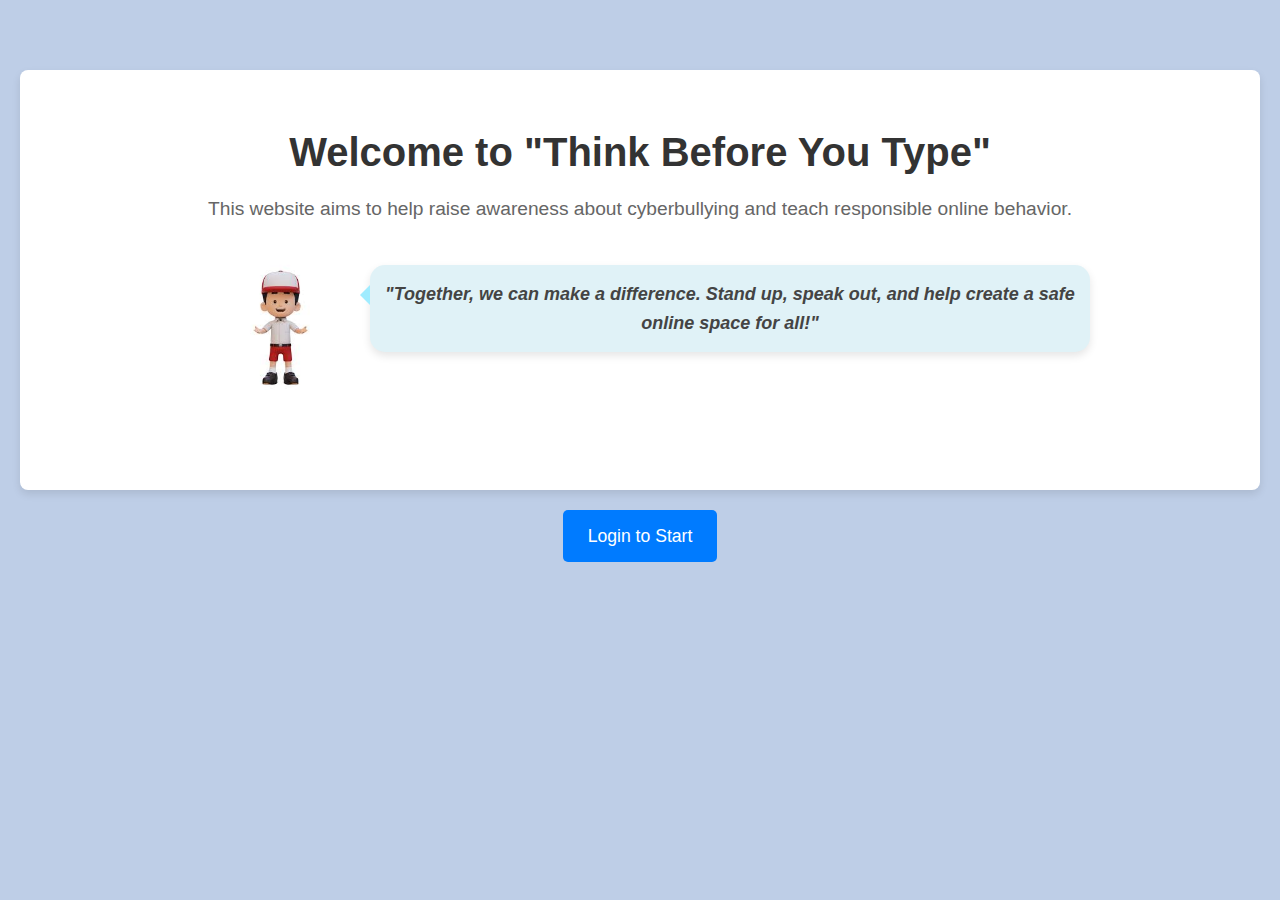
<file: index.html>
<!DOCTYPE html>
<html lang="en">
<head>
    <meta charset="UTF-8">
    <title>Think Before You Type - Home</title>
    <link rel="stylesheet" href="styles.css"> <!-- Optional external stylesheet -->

    <style>
        /* Base styling */
        body, html {
            height: 100%;
            margin: 0;
            padding: 0;
        }

        /* Main page container */
        .main-container {
            display: flex;
            flex-direction: column;
            align-items: center;
            justify-content: flex-start;
            min-height: 100vh;
            background-color: #becee7;
            padding: 20px;
            box-sizing: border-box;
        }

        /* Section for welcome text, image, and speech bubble */
        .question-image-section {
            text-align: center;
            margin-top: 50px;
            margin-bottom: 20px;
            padding: 50px 5%;
            background-color: #ffffff;
            border-radius: 8px;
            box-shadow: 0 4px 8px rgba(0,0,0,0.1);
            width: 100%;
            box-sizing: border-box;
        }

        /* Button container section */
        .buttons-section {
            display: flex;
            justify-content: center;
            width: 100%;
            max-width: 400px;
        }

        /* Main title style */
        .title {
            font-size: 2.5em;
            color: #333;
            margin-bottom: 10px;
        }

        /* Subtitle Style */
        .subtitle {
            font-size: 1.2em;
            color: #666;
            margin-bottom: 20px;
        }

        /* Boy image styling */
        .boy-image {
            max-width: 150px;
            height: auto;
            display: block;
            margin: 0 auto 15px auto;
        }

        /* Speech bubble styling */
        .speech-bubble {
            background-color: #e0f2f7;
            border-radius: 15px;
            padding: 15px;
            margin-top: 10px;
            font-style: italic;
            color: #444;
            max-width: 80%;
            display: inline-block;
        }

        /* Login button styling */
        .submit-btn {
            display: inline-block;
            background-color: #007bff;
            color: white;
            padding: 12px 25px;
            border-radius: 5px;
            text-decoration: none;
            font-size: 1.1em;
            transition: background-color 0.3s ease;
        }

        /* Button hover effect */
        .submit-btn:hover {
            background-color: #0056b3;
        }
    </style>
</head>
<body>

    <!-- Main Container -->
    <div class="main-container">

        <!-- Section for title, subtitle, boy image, speech bubble -->
        <div class="question-image-section">
            <h1 class="title">Welcome to "Think Before You Type"</h1>

            <p class="subtitle">
                This website aims to help raise awareness about cyberbullying and teach responsible online behavior.
            </p>

            <!-- Speech container -->
            <div class="speech-container">
                <img src="boy speaking.jpg" alt="Boy Speaking" class="boy-image">

                <div class="speech-bubble">
                    "Together, we can make a difference. Stand up, speak out, and help create a safe online space for all!"
                </div>
            </div>
        </div>

        <!-- Section for the Login button -->
        <div class="buttons-section">
            <a href="login.html" class="submit-btn">Login to Start</a>
        </div>

    </div>

</body>
</html>
</file>
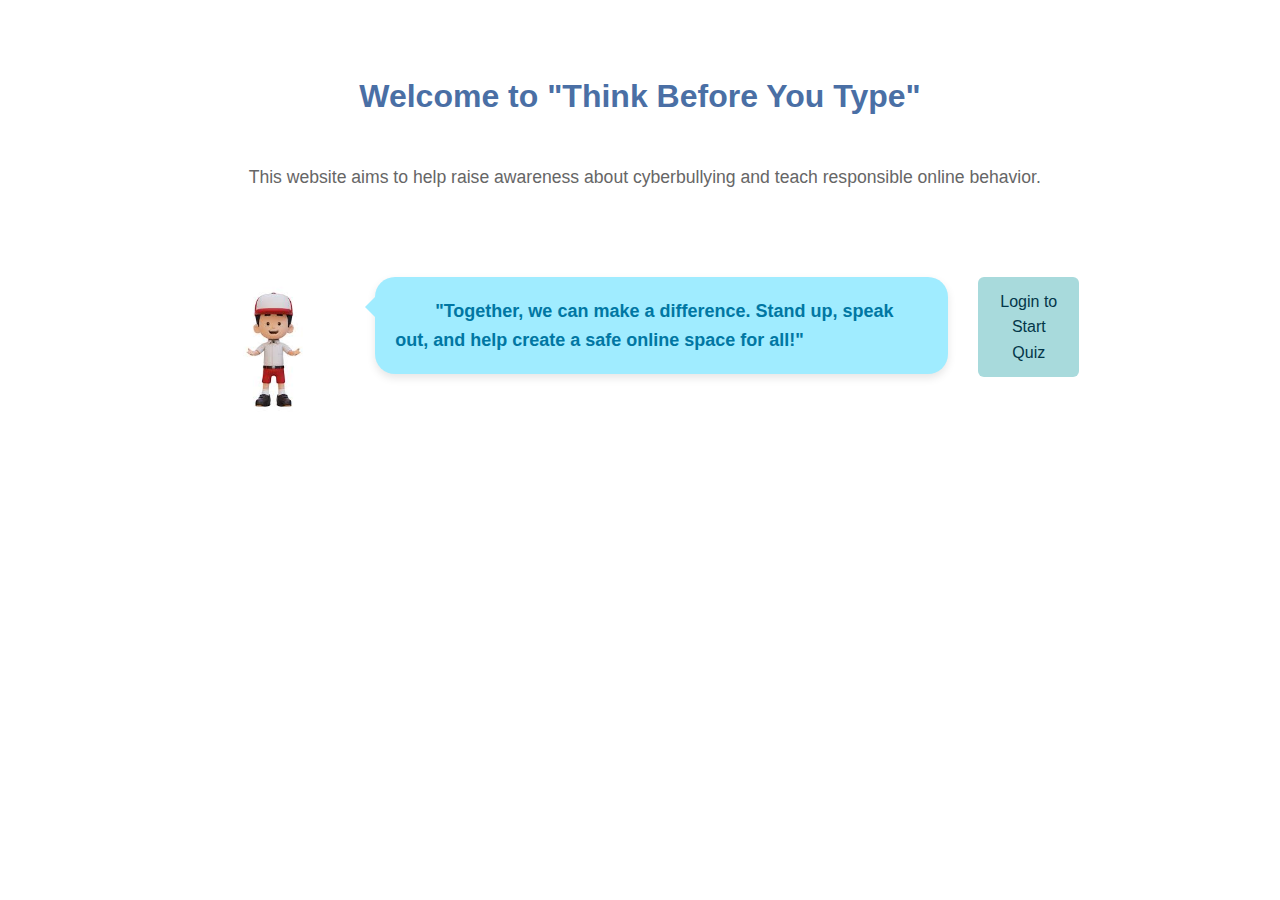
<file: homepage.htm>
<!DOCTYPE html>
<html lang="en">
<head>
  <meta charset="UTF-8">
  <title>Think Before You Type - Home</title>
    <link rel="stylesheet" href="styles.css">
</head>
<body>
  <div class="container">
        <h1 class="title">Welcome to "Think Before You Type"</h1>

        <p class="subtitle">
      This website aims to help raise awareness about cyberbullying and teach responsible online behavior.
    </p>

        <div class="speech-container">
      <img src="boy speaking.jpg" alt="Boy Speaking" class="boy-image">
      <div class="speech-bubble">
        "Together, we can make a difference. Stand up, speak out, and help create a safe online space for all!"
      </div>

         <div style="display: flex; justify-content: center;">       <a href="login.html" class="submit-btn">Login to Start Quiz</a>
    </div>
  </div>
</body>
</html>
</file>
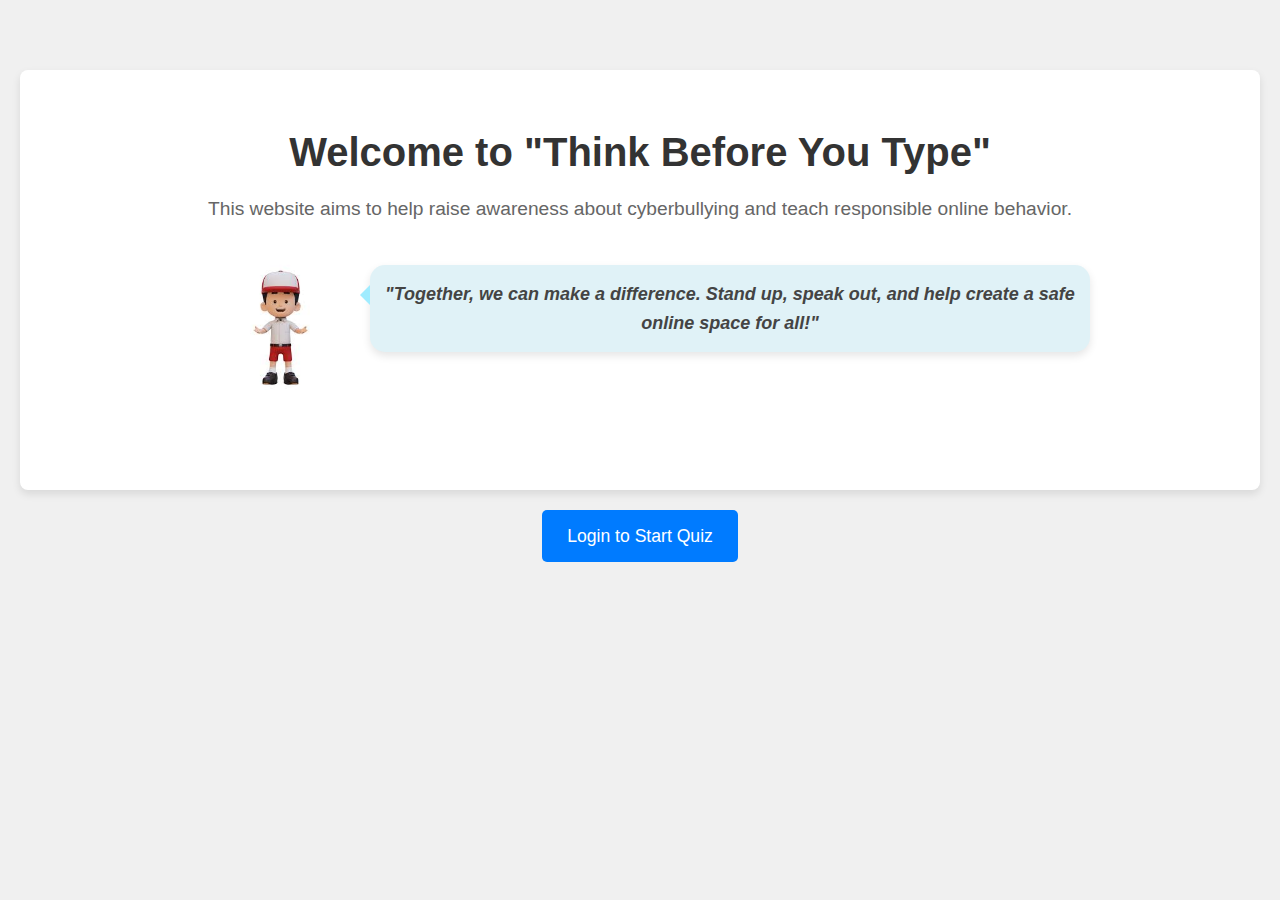
<file: Homepage.htm>
<!DOCTYPE html>
<!-- Root of the HTML document -->
<html lang="en">
<head>
    <!-- Set character encoding to UTF-8 for proper text rendering -->
    <meta charset="UTF-8">

    <!-- Page title shown in browser tab -->
    <title>Think Before You Type - Home</title>

    <!-- Link to external CSS file for additional styling -->
    <link rel="stylesheet" href="styles.css">

    <!-- Internal CSS for layout and style -->
    <style>
        /* Reset height and spacing for full-page layout */
        body, html {
            height: 100%;
            margin: 0;
            padding: 0;
        }

        /* Main layout container using flexbox */
        .main-container {
            display: flex;
            flex-direction: column;
            align-items: center;
            justify-content: flex-start; /* Push content to top */
            min-height: 100vh;
            background-color: #f0f0f0;
            padding: 20px;
            box-sizing: border-box;
        }

        /* Section that contains the title, description, image, and speech bubble */
        .question-image-section {
            text-align: center;
            margin-top: 50px; /* Space from top */
            margin-bottom: 20px;
            padding: 50px 5%;
            background-color: #ffffff;
            border-radius: 8px;
            box-shadow: 0 4px 8px rgba(0,0,0,0.1);
            width: 100%;
            box-sizing: border-box;
        }

        /* Container for login button */
        .buttons-section {
            display: flex;
            justify-content: center;
            width: 100%;
            max-width: 400px;
        }

        /* Main heading style */
        .title {
            font-size: 2.5em;
            color: #333;
            margin-bottom: 10px;
        }

        /* Subtitle (description text) style */
        .subtitle {
            font-size: 1.2em;
            color: #666;
            margin-bottom: 20px;
        }

        /* Image of a boy speaking */
        .boy-image {
            max-width: 150px;
            height: auto;
            display: block;
            margin: 0 auto 15px auto;
        }

        /* Speech bubble style under the image */
        .speech-bubble {
            background-color: #e0f2f7;
            border-radius: 15px;
            padding: 15px;
            margin-top: 10px;
            font-style: italic;
            color: #444;
            max-width: 80%;
            display: inline-block;
        }

        /* Style for the login button */
        .submit-btn {
            display: inline-block;
            background-color: #007bff;
            color: white;
            padding: 12px 25px;
            border-radius: 5px;
            text-decoration: none;
            font-size: 1.1em;
            transition: background-color 0.3s ease;
        }

        /* Hover effect for the login button */
        .submit-btn:hover {
            background-color: #0056b3;
        }
    </style>
</head>
<body>
    <!-- Main container for the page content -->
    <div class="main-container">

        <!-- Section containing the welcome message and image -->
        <div class="question-image-section">

            <!-- Website heading -->
            <h1 class="title">Welcome to "Think Before You Type"</h1>

            <!-- Short description of the website's purpose -->
            <p class="subtitle">
                This website aims to help raise awareness about cyberbullying and teach responsible online behavior.
            </p>

            <!-- Image and speech bubble quote section -->
            <div class="speech-container">
                <!-- Image of a boy who is speaking -->
                <img src="boy speaking.jpg" alt="Boy Speaking" class="boy-image">

                <!-- Motivational speech bubble text -->
                <div class="speech-bubble">
                    "Together, we can make a difference. Stand up, speak out, and help create a safe online space for all!"
                </div>
            </div>
        </div>

        <!-- Button that links to the login page -->
        <div class="buttons-section">
            <a href="login.html" class="submit-btn">Login to Start Quiz</a>
        </div>

    </div>
</body>
</html>
</file>
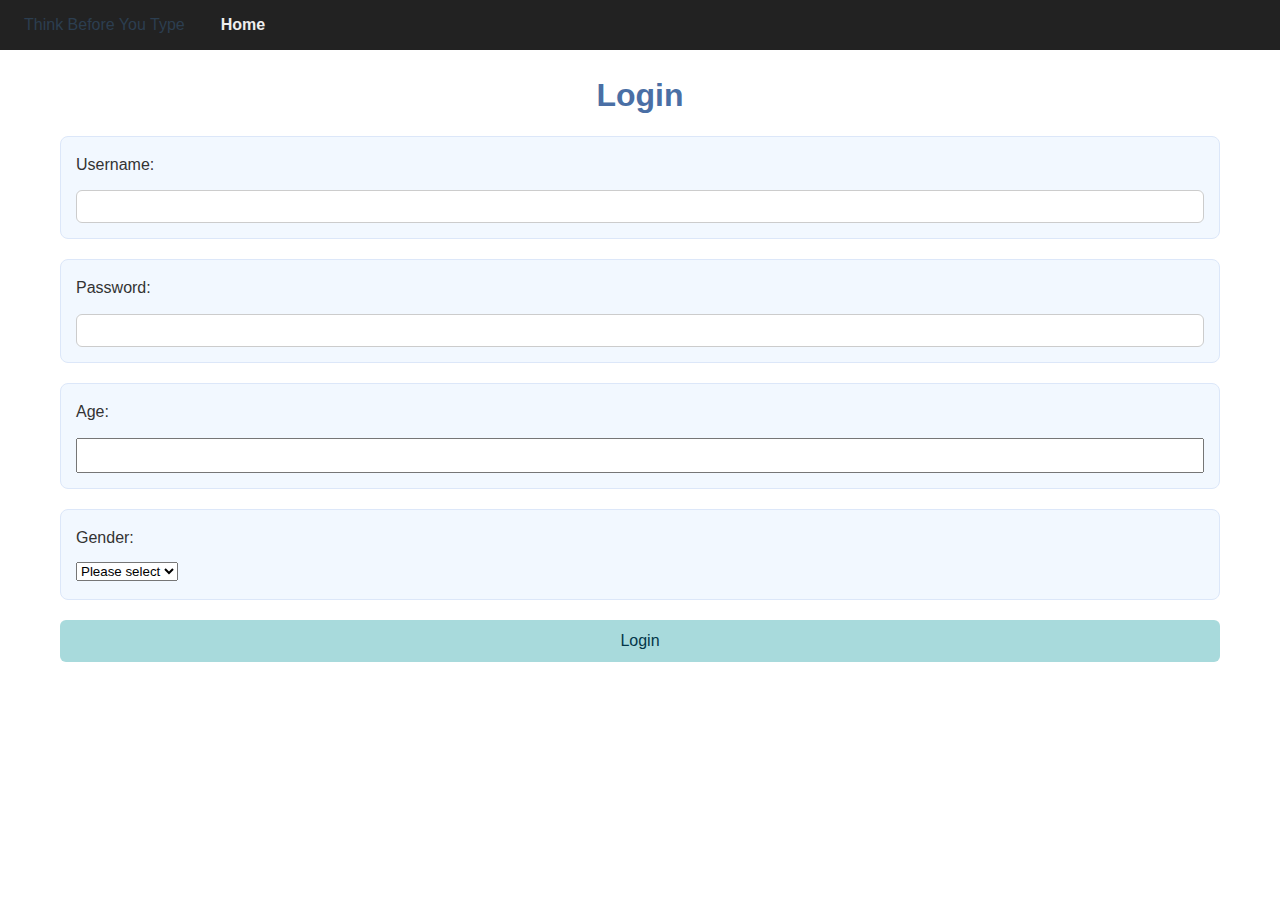
<file: login.html>
<!DOCTYPE html>
<html lang="en">
<head>
  <meta charset="UTF-8">
  <title>Think Before You Type - Login</title>
  <!-- Link css file -->
  <link rel="stylesheet" href="styles.css">
</head>

 <!--Nav Bar-->
<nav class="navbar">
  <span class="navbar-quote">Think Before You Type</span>
  <div class="nav-links">
    <a href="index.html">Home</a>
  </div>
</nav>

<body>
  <div class="container">
    <!-- Login header -->
    <h1 class="title">Login</h1>

    <!-- Login form (switch to quiz page after submit) -->
    <form
      onsubmit="handleLogin(event)"
      class="quiz-form"
    >
      <!-- Username input -->
      <div class="question-block">
        <label>Username:</label>
        <input type="text" required style="width: 100%; padding: 8px; margin-top: 5px;">
      </div>

      <!-- Password input -->
      <div class="question-block">
        <label>Password:</label>
        <input type="password" required style="width: 100%; padding: 8px; margin-top: 5px;">
      </div>

      <!-- Age input -->
      <div class="question-block">
        <label>Age:</label>
        <input type="number" required style="width: 100%; padding: 8px; margin-top: 5px;" min="4" max="100">
      </div>

            <!-- Gender input -->
      <div class="question-block">
        <label>Gender:</label>
        <select id="gender" name="gender" required>
          <option value="">Please select</option>
          <option value="male">Male</option>
          <option value="female">Female</option>
        </select>
      </div>

      <!-- Login btn -->
      <button type="submit" class="submit-btn">Login</button>
    </form>
  </div>
  <script>
  function handleLogin(event) {
    event.preventDefault(); // Stop form from submitting the default way

    // Get age and gender values
    const ageValue = document.querySelector('input[type="number"]').value;
    const genderValue = document.querySelector('select[name="gender"]').value;

    // Save to localStorage
    localStorage.setItem("userAge", ageValue);
    localStorage.setItem("userGender", genderValue);

    // Redirect to quiz.html
    window.location.href = 'quiz.html';
  }
</script>

</body>
</html>
</file>
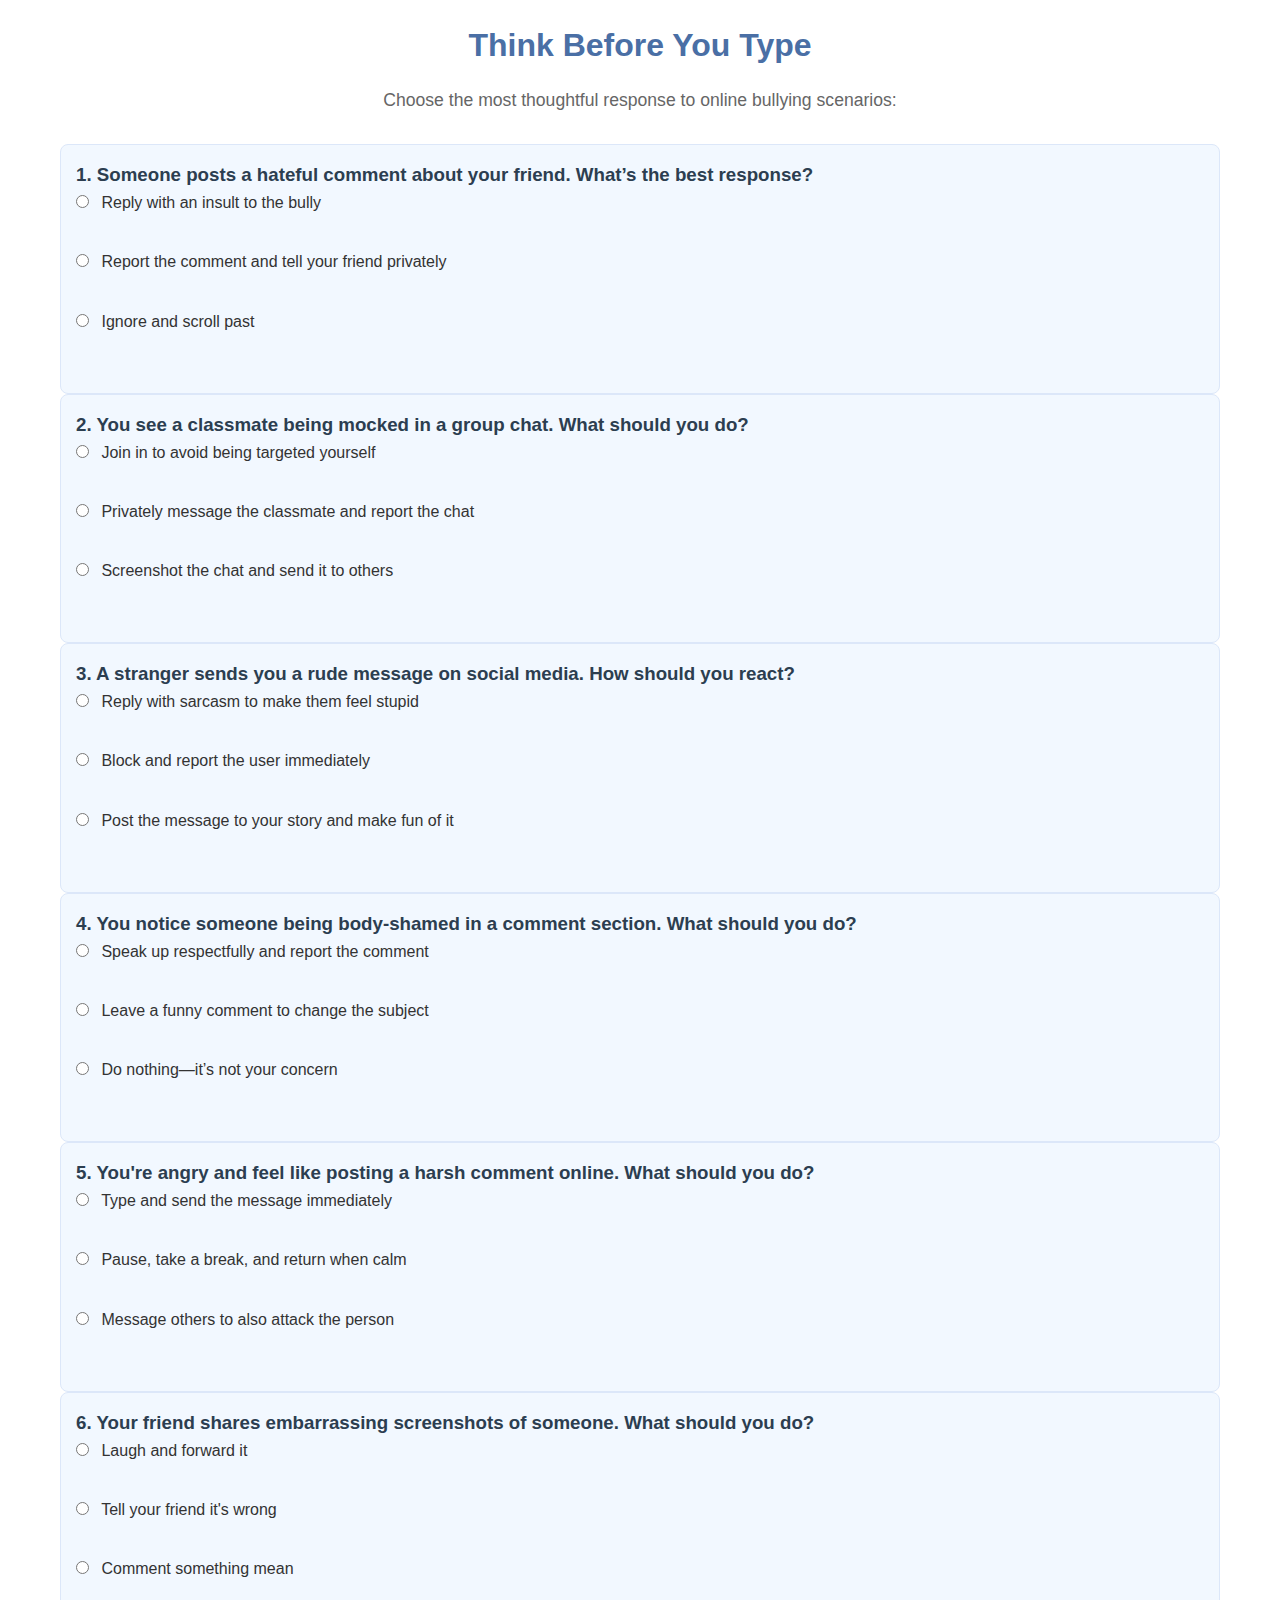
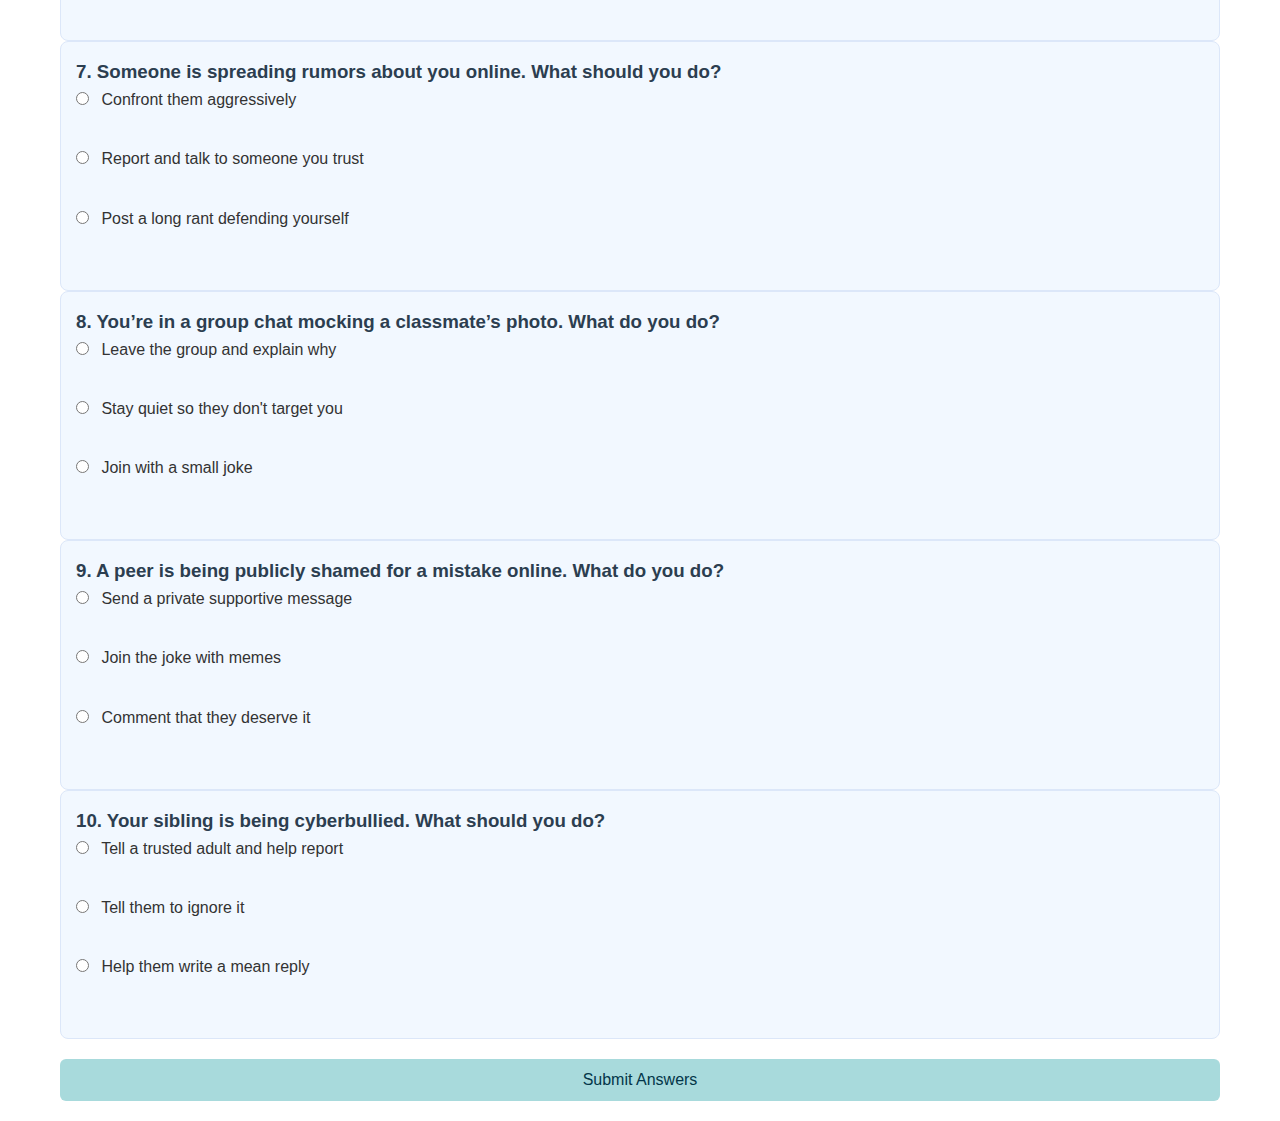
<file: quiz.html>
<!DOCTYPE html>
<html lang="en">
<head>
  <meta charset="UTF-8">
  <title>Think Before You Type - Quiz</title>
  <!-- Link css file-->
  <link rel="stylesheet" href="styles.css">
</head>
<body>
  <div class="container">
    <!-- Quiz title -->
    <h1 class="title">Think Before You Type</h1>

    <!-- Quiz instructions -->
    <p class="subtitle">Choose the most thoughtful response to online bullying scenarios:</p>

    <!-- Quiz form -->
    <form id="quiz-form" class="quiz-form">
      <div id="questions-box"></div>

      <!-- Submit answers btn -->
      <button type="submit" class="submit-btn">Submit Answers</button>
    </form>
  </div>

  <!-- Link js file -->
  <script src="script.js"></script>
</body>
</html>
</file>
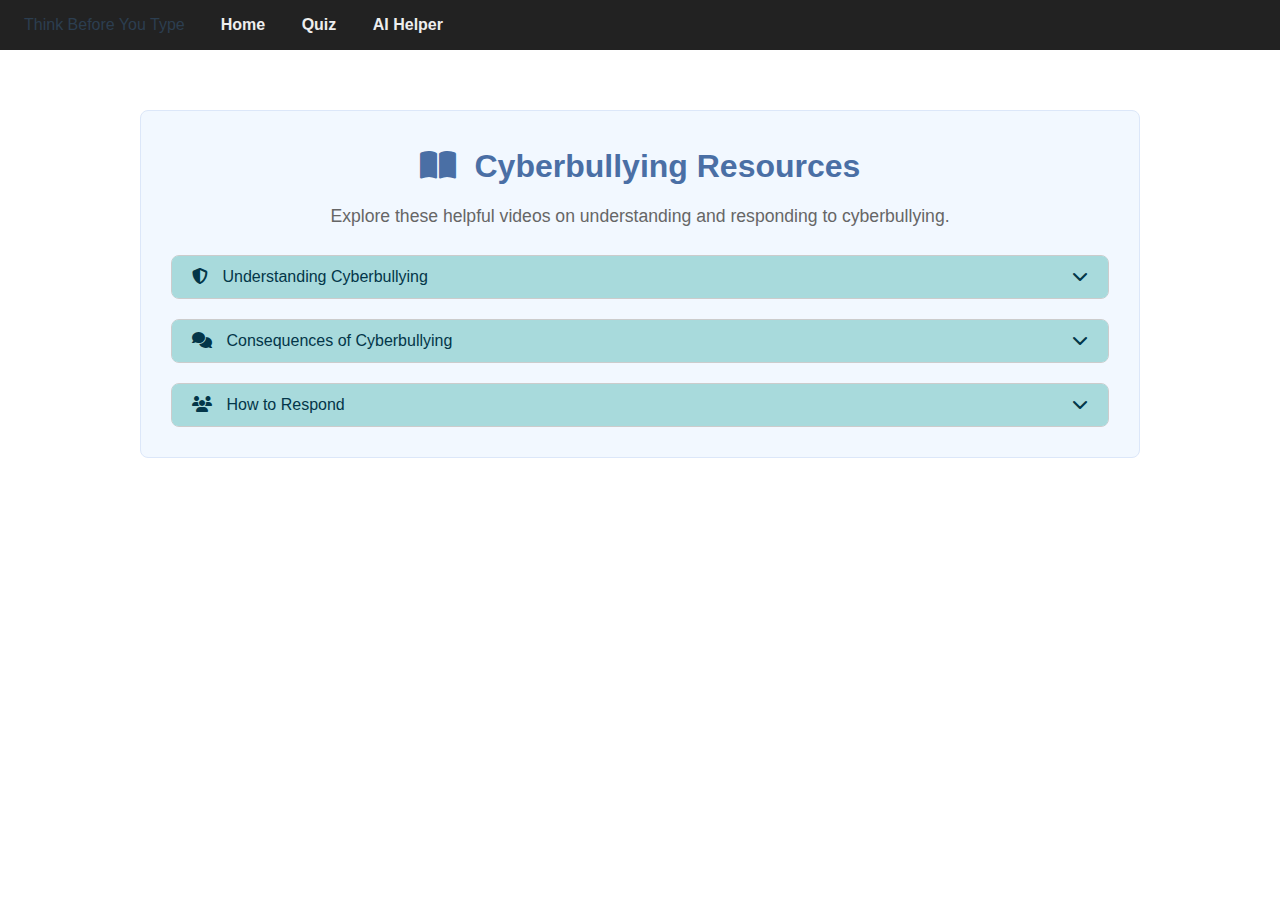
<file: resources.html>
<!DOCTYPE html>
<html lang="en">
<head>
  <meta charset="UTF-8" />
  <meta name="viewport" content="width=device-width, initial-scale=1.0">
  <title>Think Before You Type - Resources</title>

  <!-- Link to custom styles -->
  <link rel="stylesheet" href="styles.css">
  <!-- Font Awesome for icons -->
  <link rel="stylesheet" href="https://cdnjs.cloudflare.com/ajax/libs/font-awesome/6.4.0/css/all.min.css">
</head>
<body>

  <!-- Header -->
  <header class="navbar">
    <div class="navbar-quote">Think Before You Type</div>
    <nav class="nav-links">
      <a href="index.html">Home</a>
      <a href="Quiz.html">Quiz</a>
      <a href="AI.html">AI Helper</a>
    </nav>
  </header>

  <!-- Main Content -->
  <main class="container">
    <div class="question-block" style="padding: 30px; max-width: 1000px; margin: 40px auto;">
      <h2 class="title" style="margin-bottom: 10px;">
        <i class="fas fa-book-open" style="color: #4a6fa5; margin-right: 10px;"></i>
        Cyberbullying Resources
      </h2>
      <p class="subtitle" style="margin-bottom: 25px;">
        Explore these helpful videos on understanding and responding to cyberbullying.
      </p>

      <!-- Accordion Sections -->
      <div class="accordion-container" style="display: flex; flex-direction: column; gap: 20px;">
        
        <!-- Section 1 -->
        <div class="accordion-section" style="border: 1px solid #ccc; border-radius: 8px;">
          <button class="accordion-btn submit-btn" style="width: 100%; text-align: left;">
            <i class="fas fa-shield-alt" style="margin-right: 10px;"></i> Understanding Cyberbullying
            <i class="fas fa-chevron-down" style="float: right;"></i>
          </button>
          <div class="accordion-content" style="display: none; padding: 20px;">
            <div class="video-container">
              <iframe src="https://www.youtube.com/embed/6ctd75a7_Yw" frameborder="0" allowfullscreen></iframe>
            </div>
          </div>
        </div>

        <!-- Section 2 -->
        <div class="accordion-section" style="border: 1px solid #ccc; border-radius: 8px;">
          <button class="accordion-btn submit-btn" style="width: 100%; text-align: left;">
            <i class="fas fa-comments" style="margin-right: 10px;"></i> Consequences of Cyberbullying
            <i class="fas fa-chevron-down" style="float: right;"></i>
          </button>
          <div class="accordion-content" style="display: none; padding: 20px;">
            <div class="video-container">
              <iframe src="https://www.youtube.com/embed/ye0h1rjS_Qw" frameborder="0" allowfullscreen></iframe>
            </div>
          </div>
        </div>

        <!-- Section 3 -->
        <div class="accordion-section" style="border: 1px solid #ccc; border-radius: 8px;">
          <button class="accordion-btn submit-btn" style="width: 100%; text-align: left;">
            <i class="fas fa-users" style="margin-right: 10px;"></i> How to Respond
            <i class="fas fa-chevron-down" style="float: right;"></i>
          </button>
          <div class="accordion-content" style="display: none; padding: 20px;">
            <div class="video-container">
              <iframe src="https://www.youtube.com/embed/Jwu_7IqWh8Y" frameborder="0" allowfullscreen></iframe>
            </div>
          </div>
        </div>

      </div>
    </div>
  </main>

  <!-- Accordion Script -->
  <script>
    const buttons = document.querySelectorAll('.accordion-btn');

    buttons.forEach(button => {
      button.addEventListener('click', () => {
        const content = button.nextElementSibling;
        const icon = button.querySelector('.fa-chevron-down');

        const isOpen = content.style.display === 'block';

        // Close all
        document.querySelectorAll('.accordion-content').forEach(c => c.style.display = 'none');
        document.querySelectorAll('.fa-chevron-down').forEach(i => i.style.transform = 'rotate(0deg)');

        // Toggle current
        if (!isOpen) {
          content.style.display = 'block';
          icon.style.transform = 'rotate(180deg)';
        }
      });
    });
  </script>

</body>
</html>
</file>
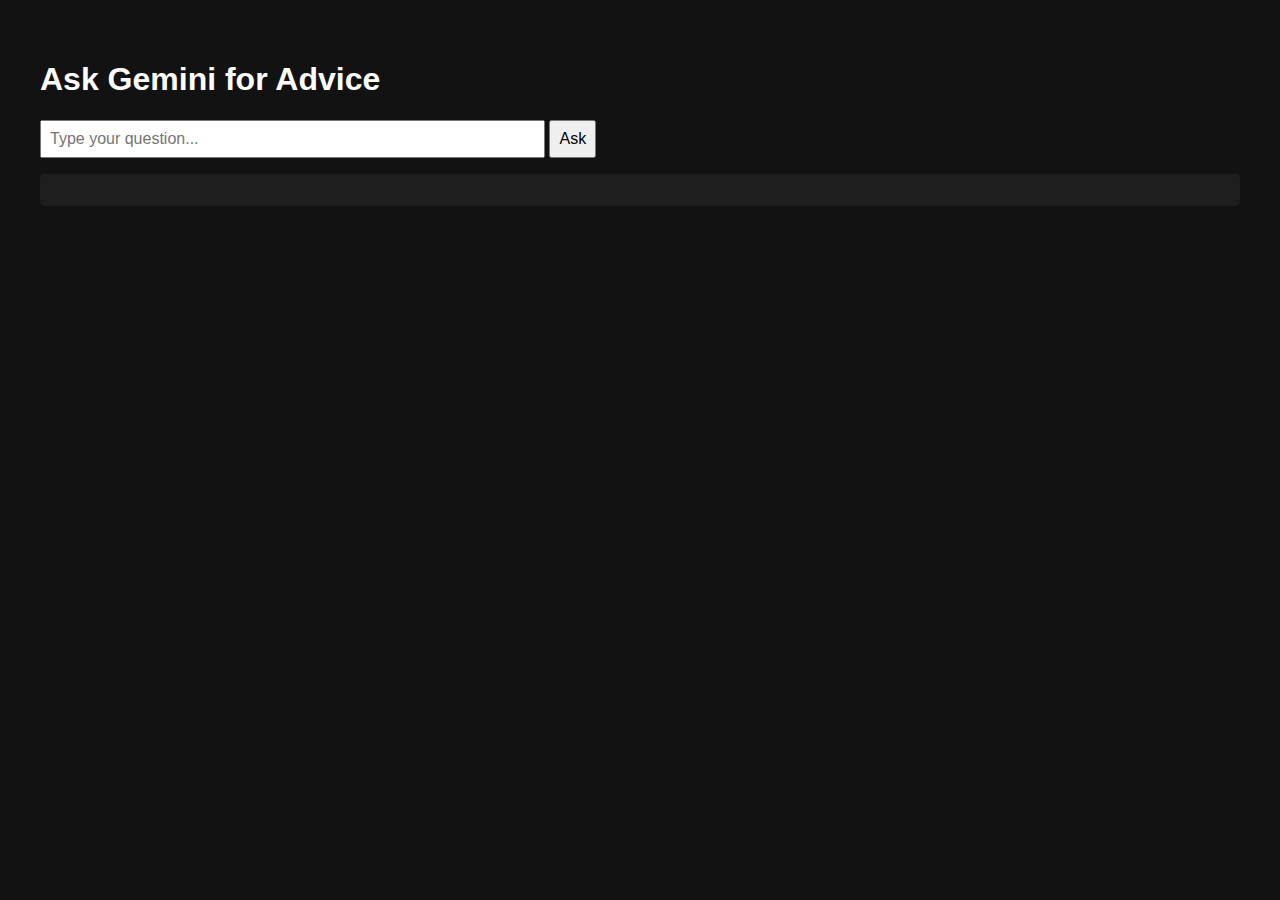
<file: Test.html>
<!DOCTYPE html>
<html lang="en">
<head>
  <meta charset="UTF-8">
  <title>Gemini Text Advisor</title>
  <style>
    body {
      font-family: sans-serif;
      background-color: #121212;
      color: white;
      padding: 2rem;
    }
    input, button {
      padding: 0.5rem;
      font-size: 1rem;
    }
    #response {
      margin-top: 1rem;
      white-space: pre-wrap;
      background: #1e1e1e;
      padding: 1rem;
      border-radius: 5px;
    }
  </style>
</head>
<body>
  <h1>Ask Gemini for Advice</h1>
  <input id="userInput" type="text" placeholder="Type your question..." size="50">
  <button onclick="getAdvice()">Ask</button>

  <div id="response"></div>

  <script>
    const API_KEY = "YOUR_API_KEY_HERE"; // ← Replace this with your actual API key

    async function getAdvice() {
      const input = document.getElementById("userInput").value;
      const responseDiv = document.getElementById("response");
      responseDiv.innerText = "Thinking...";

      const res = await fetch(`https://generativelanguage.googleapis.com/v1beta/models/gemini-pro:generateContent?key=${API_KEY}`, {
        method: "POST",
        headers: { "Content-Type": "application/json" },
        body: JSON.stringify({
          contents: [{ parts: [{ text: input }] }]
        })
      });

      const data = await res.json();
      const reply = data?.candidates?.[0]?.content?.parts?.[0]?.text;
      responseDiv.innerText = reply || "No response.";
    }
  </script>
</body>
</html>
</file>
<file: styles.css>
/* Global Reset */
* {
  margin: 0;
  padding: 0;
  box-sizing: border-box;
  font-family: 'Arial', sans-serif;
}

/* Body and general layout */
body {
  background-color: white; 
  color: #2c3e50; /* Navy */
  line-height: 1.6;
}

/* Container for central content */
.container {
  max-width: 1200px;
  margin: 0 auto;
  padding: 20px;
  position: relative;
}

/* Header */
.title {
  font-size: 2.2rem;
  text-align: center;
  color: #2c3e50; /* Navy */
  margin-bottom: 20px;
}

.subtitle {
  font-size: 1.1rem;
  color: #7f8c8d;
  text-align: center;
  margin-bottom: 40px;
}

/* Motivational Quote Style (New as Speech Bubble) */
.speech-container {
  display: flex;
  align-items: flex-start;
  justify-content: center;
  margin: 30px auto;
  max-width: 900px;
}

.boy-image {
  width: 140px;
  height: auto;
  margin-right: 20px;
}

.speech-bubble {
  background-color: #a0ecff;
  padding: 20px;
  border-radius: 20px;
  font-weight: bold;
  color: #0077a3;
  box-shadow: 0 4px 8px rgba(0,0,0,0.1);
  font-size: 18px;
  position: relative;
}

.speech-bubble::before {
  content: "";
  position: absolute;
  left: -20px;
  top: 20px;
  width: 0;
  height: 0;
  border: 10px solid transparent;
  border-right-color: #a0ecff;
}

/* Titles */
  .title {
    font-size: 2rem;
    color: #4a6fa5; /* Pastel blue */
    margin-bottom: 15px;
    text-align: center;
  }
  
  /* Subtitles */
  .subtitle {
    font-size: 1.1rem;
    color: #666;
    margin-bottom: 30px;
    text-align: center;
  }
  
  /* Form style */
  .quiz-form {
    display: flex;
    flex-direction: column;
    gap: 20px;
  }
  
  /* Question Block */
  .question-block {
    background-color: #f2f8ff;
    padding: 15px;
    border-radius: 8px;
    border: 1px solid #dce7f9;
  }
  
  /* Labels */
  label {
    font-size: 1rem;
    display: block;
    margin-bottom: 8px;
    color: #333;
  }
  
  /* Radio Inputs */
  input[type="radio"] {
    margin-right: 8px;
  }
  
  /* Text Inputs */
  input[type="text"],
  input[type="password"] {
    padding: 10px;
    border: 1px solid #ccc;
    border-radius: 6px;
    width: 100%;
    margin-top: 5px;
  }
  
  /* Submit Btn Style */
  .submit-btn {
    background-color: #a8dadc; /* Soft pastel teal */
    color: #033649;
    border: none;
    padding: 12px 20px;
    font-size: 1rem;
    border-radius: 6px;
    cursor: pointer;
    transition: background-color 0.3s ease;
    text-decoration: none;
    display: inline-block;
    text-align:center;
  }
  
  .submit-btn:hover {
    background-color: #90c7c9;
  }
  
  /* Feedback Messages */
  .feedback {
    font-size: 0.95rem;
    margin-top: 10px;
  }
  
  /* User Interactive Design */
  @media (max-width: 600px) {
    .container {
      padding: 20px;
    }
  
    .title {
      font-size: 1.5rem;
    }
  
    .subtitle {
      font-size: 1rem;
    }
  }

   button {
    background-color: #a8dadc; /* Soft pastel teal */
    color: #033649;
    border: none;
    padding: 12px 20px;
    font-size: 1rem;
    border-radius: 6px;
    cursor: pointer;
    transition: background-color 0.3s ease;
    text-decoration: none;
    display: inline-block;
    text-align: center;
  }

.navbar {
  background-color: #222;        /* Dark background */
  padding: 12px 24px;
  display: flex;
  gap: 20px;                     /* Space between links */
  font-family: 'Segoe UI', Tahoma, Geneva, Verdana, sans-serif;
}

/* All links inside navbar */
.navbar a {
  color: #eee;                   /* Light text */
  text-decoration: none;
  font-weight: 600;
  padding: 8px 16px;
  border-radius: 6px;
  transition: background-color 0.3s ease, color 0.3s ease;
}

/* Hover effect for all links */
.navbar a:hover {
  background-color: #555;
  color: #fff;
}

/* Special style for AI Helper link */
.navbar a.ai-helper {
  background-color: #007BFF;    /* Blue background */
  color: white;
  font-weight: 700;
  box-shadow: 0 2px 6px rgba(0,123,255,0.5);
}

/* Hover effect for AI Helper */
.navbar a.ai-helper:hover {
  background-color: #0056b3;
  box-shadow: 0 4px 10px rgba(0,86,179,0.7);
}
</file>
